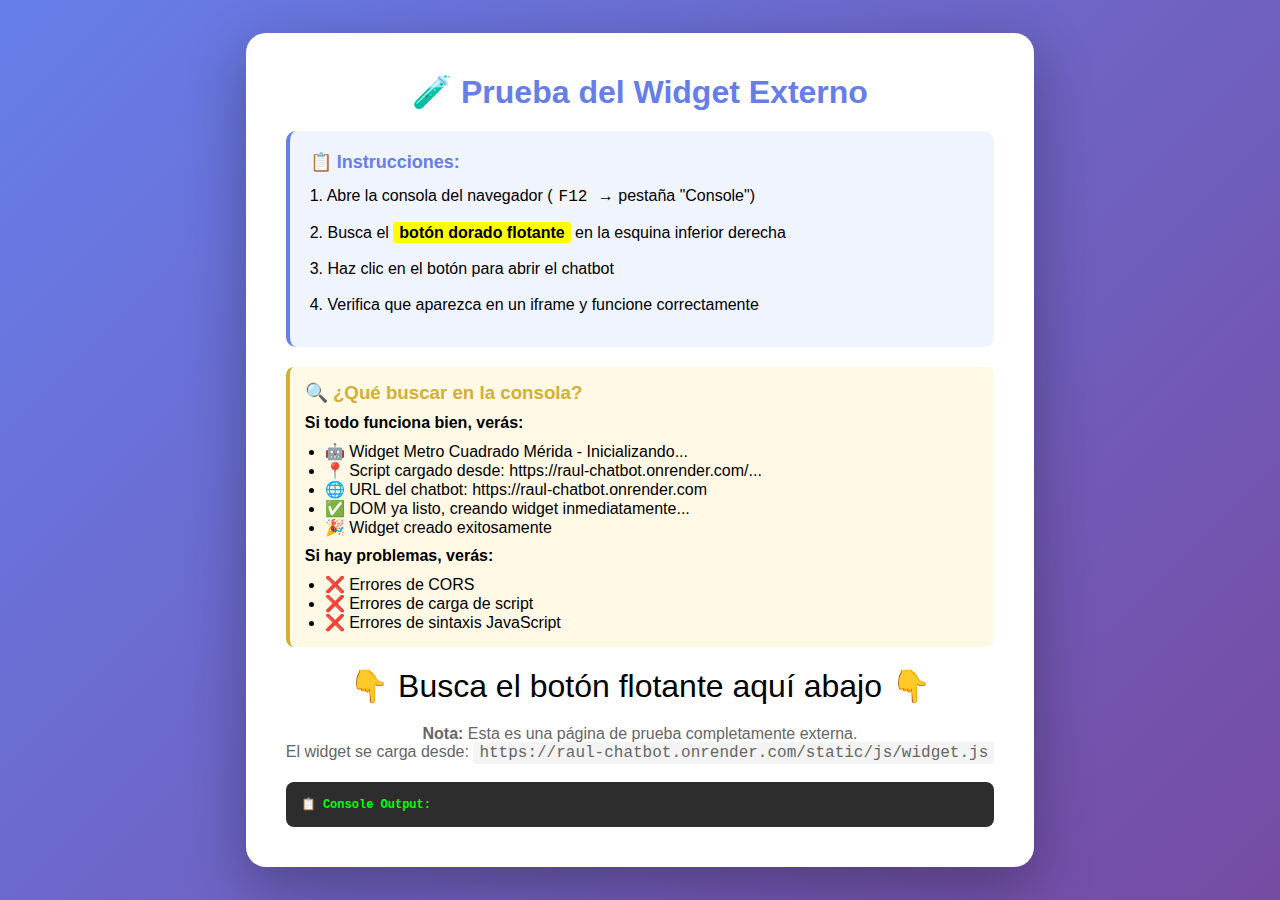
<file: test_widget_externo.html>
<!DOCTYPE html>
<html lang="es">
<head>
    <meta charset="UTF-8">
    <meta name="viewport" content="width=device-width, initial-scale=1.0">
    <title>Prueba Widget Externo - Metro Cuadrado Mérida</title>
    <style>
        * {
            margin: 0;
            padding: 0;
            box-sizing: border-box;
        }

        body {
            font-family: Arial, sans-serif;
            background: linear-gradient(135deg, #667eea 0%, #764ba2 100%);
            min-height: 100vh;
            display: flex;
            align-items: center;
            justify-content: center;
            padding: 20px;
        }

        .container {
            background: white;
            padding: 40px;
            border-radius: 20px;
            max-width: 800px;
            box-shadow: 0 20px 60px rgba(0, 0, 0, 0.3);
        }

        h1 {
            color: #667eea;
            margin-bottom: 20px;
            text-align: center;
        }

        .info {
            background: #f0f4ff;
            padding: 20px;
            border-radius: 10px;
            margin-bottom: 20px;
            border-left: 4px solid #667eea;
        }

        .info h2 {
            color: #667eea;
            margin-bottom: 10px;
            font-size: 18px;
        }

        .info p {
            margin-bottom: 10px;
            line-height: 1.6;
        }

        .status {
            background: #fff9e6;
            padding: 15px;
            border-radius: 8px;
            border-left: 4px solid #d4af37;
            margin-bottom: 20px;
        }

        .status h3 {
            color: #d4af37;
            margin-bottom: 10px;
        }

        .console-output {
            background: #2d2d2d;
            color: #00ff00;
            padding: 15px;
            border-radius: 8px;
            font-family: 'Courier New', monospace;
            font-size: 12px;
            max-height: 300px;
            overflow-y: auto;
            margin-top: 20px;
        }

        .console-output div {
            margin-bottom: 5px;
        }

        .arrow {
            font-size: 2rem;
            text-align: center;
            margin: 20px 0;
            animation: bounce 2s infinite;
        }

        @keyframes bounce {
            0%, 20%, 50%, 80%, 100% {
                transform: translateY(0);
            }
            40% {
                transform: translateY(-10px);
            }
            60% {
                transform: translateY(-5px);
            }
        }

        .highlight {
            background: yellow;
            padding: 2px 6px;
            border-radius: 3px;
            font-weight: bold;
        }

        code {
            background: #f4f4f4;
            padding: 2px 6px;
            border-radius: 3px;
            font-family: 'Courier New', monospace;
        }
    </style>
</head>
<body>
    <div class="container">
        <h1>🧪 Prueba del Widget Externo</h1>
        
        <div class="info">
            <h2>📋 Instrucciones:</h2>
            <p>1. Abre la consola del navegador (<code>F12</code> → pestaña "Console")</p>
            <p>2. Busca el <span class="highlight">botón dorado flotante</span> en la esquina inferior derecha</p>
            <p>3. Haz clic en el botón para abrir el chatbot</p>
            <p>4. Verifica que aparezca en un iframe y funcione correctamente</p>
        </div>

        <div class="status">
            <h3>🔍 ¿Qué buscar en la consola?</h3>
            <p><strong>Si todo funciona bien, verás:</strong></p>
            <ul style="margin-left: 20px; margin-top: 10px;">
                <li>🤖 Widget Metro Cuadrado Mérida - Inicializando...</li>
                <li>📍 Script cargado desde: https://raul-chatbot.onrender.com/...</li>
                <li>🌐 URL del chatbot: https://raul-chatbot.onrender.com</li>
                <li>✅ DOM ya listo, creando widget inmediatamente...</li>
                <li>🎉 Widget creado exitosamente</li>
            </ul>
            <p style="margin-top: 10px;"><strong>Si hay problemas, verás:</strong></p>
            <ul style="margin-left: 20px; margin-top: 10px;">
                <li>❌ Errores de CORS</li>
                <li>❌ Errores de carga de script</li>
                <li>❌ Errores de sintaxis JavaScript</li>
            </ul>
        </div>

        <div class="arrow">
            👇 Busca el botón flotante aquí abajo 👇
        </div>

        <div style="text-align: center; color: #666; margin-top: 20px;">
            <p><strong>Nota:</strong> Esta es una página de prueba completamente externa.</p>
            <p>El widget se carga desde: <code>https://raul-chatbot.onrender.com/static/js/widget.js</code></p>
        </div>
    </div>

    <!-- AQUÍ SE CARGA EL WIDGET DESDE EL SERVIDOR DE RENDER -->
    <script src="https://raul-chatbot.onrender.com/static/js/widget.js"></script>

    <!-- Script para capturar logs de consola y mostrarlos en la página -->
    <script>
        // Interceptar console.log para mostrar en la página también
        const originalLog = console.log;
        const consoleOutput = document.createElement('div');
        consoleOutput.className = 'console-output';
        consoleOutput.innerHTML = '<strong>📋 Console Output:</strong><br>';
        document.querySelector('.container').appendChild(consoleOutput);

        console.log = function(...args) {
            originalLog.apply(console, args);
            const message = args.join(' ');
            const div = document.createElement('div');
            div.textContent = message;
            consoleOutput.appendChild(div);
            consoleOutput.scrollTop = consoleOutput.scrollHeight;
        };

        // Verificar si el widget se cargó
        setTimeout(() => {
            const widgetButton = document.getElementById('m2-chatbot-button');
            if (widgetButton) {
                console.log('✅ ¡Widget encontrado en el DOM!');
            } else {
                console.log('❌ Widget NO encontrado en el DOM');
            }
        }, 1000);
    </script>
</body>
</html>
</file>
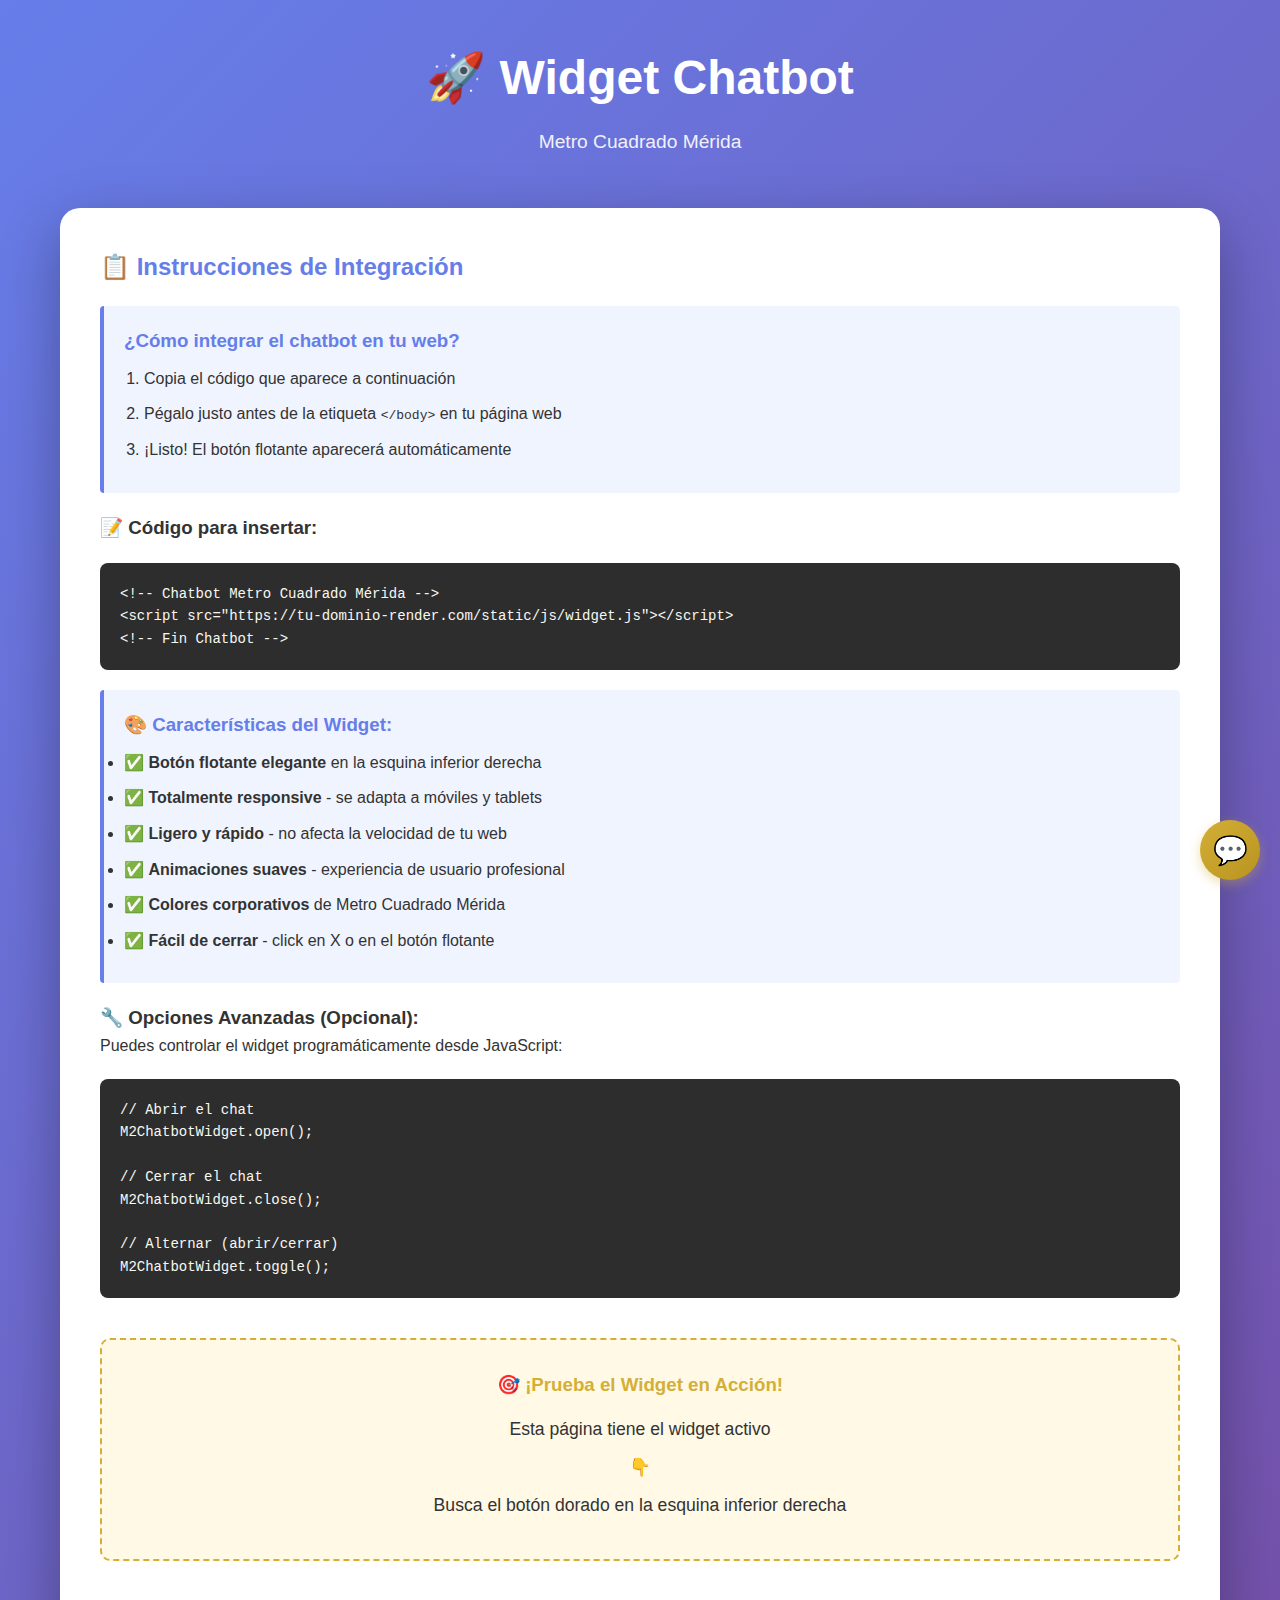
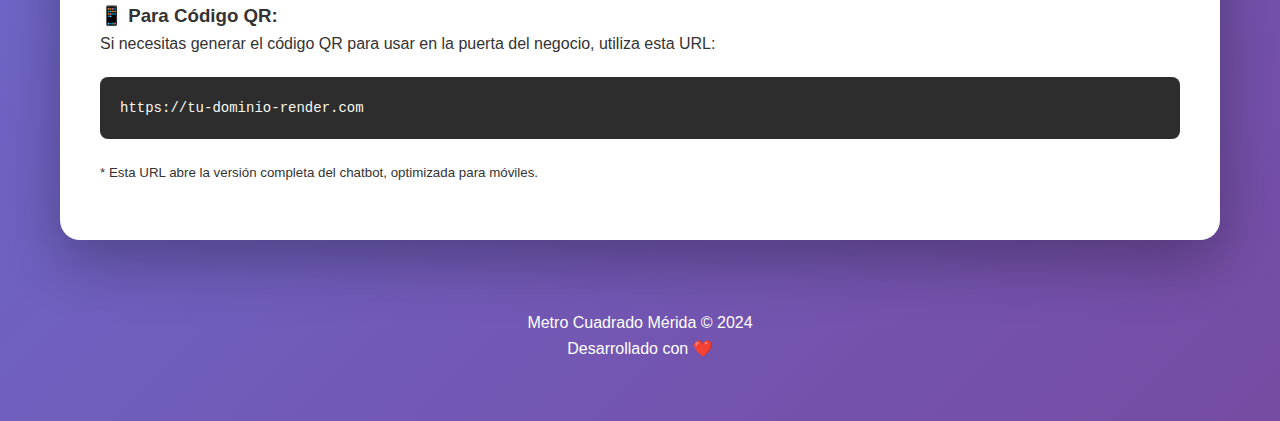
<file: templates/ejemplo_integracion.html>
<!DOCTYPE html>
<html lang="es">
<head>
    <meta charset="UTF-8">
    <meta name="viewport" content="width=device-width, initial-scale=1.0">
    <title>Ejemplo de Integración - Widget Chatbot</title>
    <style>
        * {
            margin: 0;
            padding: 0;
            box-sizing: border-box;
        }

        body {
            font-family: 'Segoe UI', Tahoma, Geneva, Verdana, sans-serif;
            line-height: 1.6;
            color: #333;
            background: linear-gradient(135deg, #667eea 0%, #764ba2 100%);
            min-height: 100vh;
        }

        .container {
            max-width: 1200px;
            margin: 0 auto;
            padding: 40px 20px;
        }

        .header {
            text-align: center;
            color: white;
            margin-bottom: 50px;
        }

        .header h1 {
            font-size: 3rem;
            margin-bottom: 10px;
        }

        .header p {
            font-size: 1.2rem;
            opacity: 0.9;
        }

        .content {
            background: white;
            border-radius: 20px;
            padding: 40px;
            box-shadow: 0 20px 60px rgba(0, 0, 0, 0.3);
        }

        .content h2 {
            color: #667eea;
            margin-bottom: 20px;
        }

        .content p {
            margin-bottom: 15px;
        }

        .code-block {
            background: #2d2d2d;
            color: #f8f8f2;
            padding: 20px;
            border-radius: 8px;
            overflow-x: auto;
            margin: 20px 0;
            font-family: 'Courier New', monospace;
            font-size: 14px;
        }

        .code-block code {
            display: block;
            white-space: pre;
        }

        .highlight {
            background: #d4af37;
            color: #000;
            padding: 2px 6px;
            border-radius: 3px;
            font-weight: bold;
        }

        .instructions {
            background: #f0f4ff;
            border-left: 4px solid #667eea;
            padding: 20px;
            margin: 20px 0;
            border-radius: 4px;
        }

        .instructions h3 {
            color: #667eea;
            margin-bottom: 10px;
        }

        .instructions ol {
            margin-left: 20px;
        }

        .instructions li {
            margin-bottom: 10px;
        }

        .demo-section {
            text-align: center;
            margin: 40px 0;
            padding: 30px;
            background: #fff9e6;
            border-radius: 10px;
            border: 2px dashed #d4af37;
        }

        .demo-section h3 {
            color: #d4af37;
            margin-bottom: 15px;
        }

        .demo-section p {
            font-size: 1.1rem;
            margin-bottom: 10px;
        }

        .arrow {
            font-size: 2rem;
            animation: bounce 2s infinite;
        }

        @keyframes bounce {
            0%, 20%, 50%, 80%, 100% {
                transform: translateY(0);
            }
            40% {
                transform: translateY(-10px);
            }
            60% {
                transform: translateY(-5px);
            }
        }

        footer {
            text-align: center;
            color: white;
            margin-top: 50px;
            padding: 20px;
        }
    </style>
</head>
<body>
    <div class="container">
        <div class="header">
            <h1>🚀 Widget Chatbot</h1>
            <p>Metro Cuadrado Mérida</p>
        </div>

        <div class="content">
            <h2>📋 Instrucciones de Integración</h2>
            
            <div class="instructions">
                <h3>¿Cómo integrar el chatbot en tu web?</h3>
                <ol>
                    <li>Copia el código que aparece a continuación</li>
                    <li>Pégalo justo antes de la etiqueta <code>&lt;/body&gt;</code> en tu página web</li>
                    <li>¡Listo! El botón flotante aparecerá automáticamente</li>
                </ol>
            </div>

            <h3>📝 Código para insertar:</h3>
            <div class="code-block"><code>&lt;!-- Chatbot Metro Cuadrado Mérida --&gt;
&lt;script src="https://tu-dominio-render.com/static/js/widget.js"&gt;&lt;/script&gt;
&lt;!-- Fin Chatbot --&gt;</code></div>

            <div class="instructions">
                <h3>🎨 Características del Widget:</h3>
                <ul>
                    <li>✅ <strong>Botón flotante elegante</strong> en la esquina inferior derecha</li>
                    <li>✅ <strong>Totalmente responsive</strong> - se adapta a móviles y tablets</li>
                    <li>✅ <strong>Ligero y rápido</strong> - no afecta la velocidad de tu web</li>
                    <li>✅ <strong>Animaciones suaves</strong> - experiencia de usuario profesional</li>
                    <li>✅ <strong>Colores corporativos</strong> de Metro Cuadrado Mérida</li>
                    <li>✅ <strong>Fácil de cerrar</strong> - click en X o en el botón flotante</li>
                </ul>
            </div>

            <h3>🔧 Opciones Avanzadas (Opcional):</h3>
            <p>Puedes controlar el widget programáticamente desde JavaScript:</p>
            <div class="code-block"><code>// Abrir el chat
M2ChatbotWidget.open();

// Cerrar el chat
M2ChatbotWidget.close();

// Alternar (abrir/cerrar)
M2ChatbotWidget.toggle();</code></div>

            <div class="demo-section">
                <h3>🎯 ¡Prueba el Widget en Acción!</h3>
                <p>Esta página tiene el widget activo</p>
                <p class="arrow">👇</p>
                <p>Busca el botón dorado en la esquina inferior derecha</p>
            </div>

            <h3>📱 Para Código QR:</h3>
            <p>Si necesitas generar el código QR para usar en la puerta del negocio, utiliza esta URL:</p>
            <div class="code-block"><code>https://tu-dominio-render.com</code></div>
            <p><small>* Esta URL abre la versión completa del chatbot, optimizada para móviles.</small></p>
        </div>

        <footer>
            <p>Metro Cuadrado Mérida &copy; 2024</p>
            <p>Desarrollado con ❤️</p>
        </footer>
    </div>

    <!-- AQUÍ SE INTEGRA EL WIDGET -->
    <script src="/static/js/widget.js"></script>
</body>
</html>
</file>
